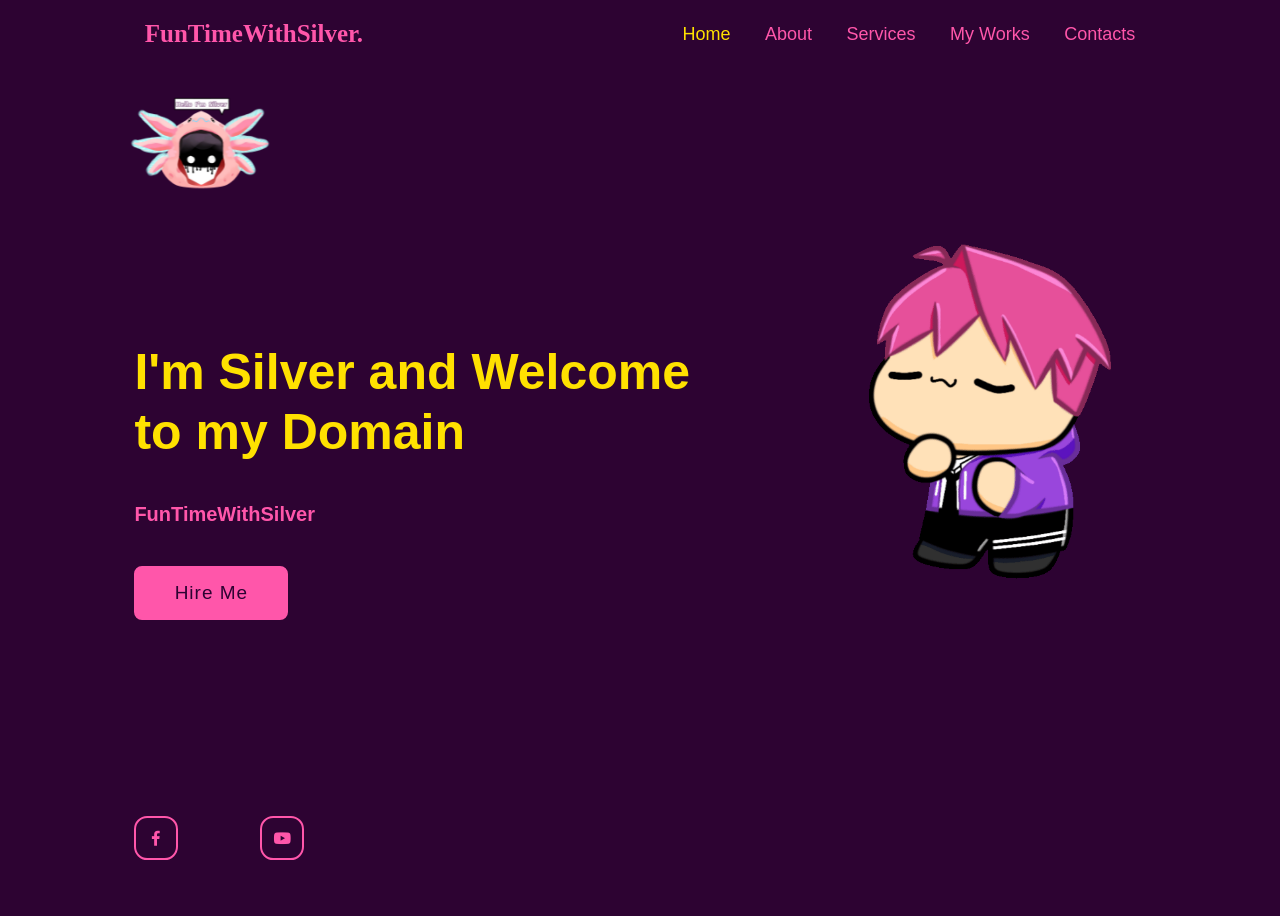
<file: index.html>
<!DOCTYPE html>
<html lang="en">
    <head>
        <meta charset="UTF-8">
        <meta name="viewport" content="width=device-width, initial-scale=1.0">
        <link rel="stylesheet" href="styles.css">
        <link href='https://unpkg.com/boxicons@2.1.4/css/boxicons.min.css' rel='stylesheet'>
        <div class="LogoImg">
            <img src="MiniLogo.png" alt="display">
        </div>
    </head>

    <body>
        <div class="main-pic">
            <img src="animation.gif" alt="display">
        </div>
        <header class="header">
            <a href="index.php" class="logo">FunTimeWithSilver.</a>
            <nav class="navbar">
                <a href="index.html" class="active">Home</a>
                <a href="FunTimeAbout.html">About</a>
                <a href="FunTimeServices.html">Services</a>
                <a href="FunTimeMyWorks.html">My Works</a>
                <a href="FunTimeContacts.html">Contacts</a>
            </nav>
        </header>

        <section class="home">
            <div class="home-content">
                <h1>I'm Silver and Welcome to my Domain</h1>
                <p>FunTimeWithSilver</p>
                
                <div class="btn-box">
                   <a href="FunTimeContacts.html">Hire Me</a>
                </div>
            </div>

            <div class="home-sci">
                <a href="https://www.facebook.com/share/1AoJLnSkHw/" target="_blank"><i class='bx bxl-facebook'></i></a>
                <a href="https://youtube.com/@funtimewithsilver?si=ZWp_9QXVn1m0Xm-m" target="_blank"><i class='bx  bxl-youtube'  ></i> </a>
            </div>

            <span class="home-imgHover"></span>
        </section>
    </body>
</html>
</file>
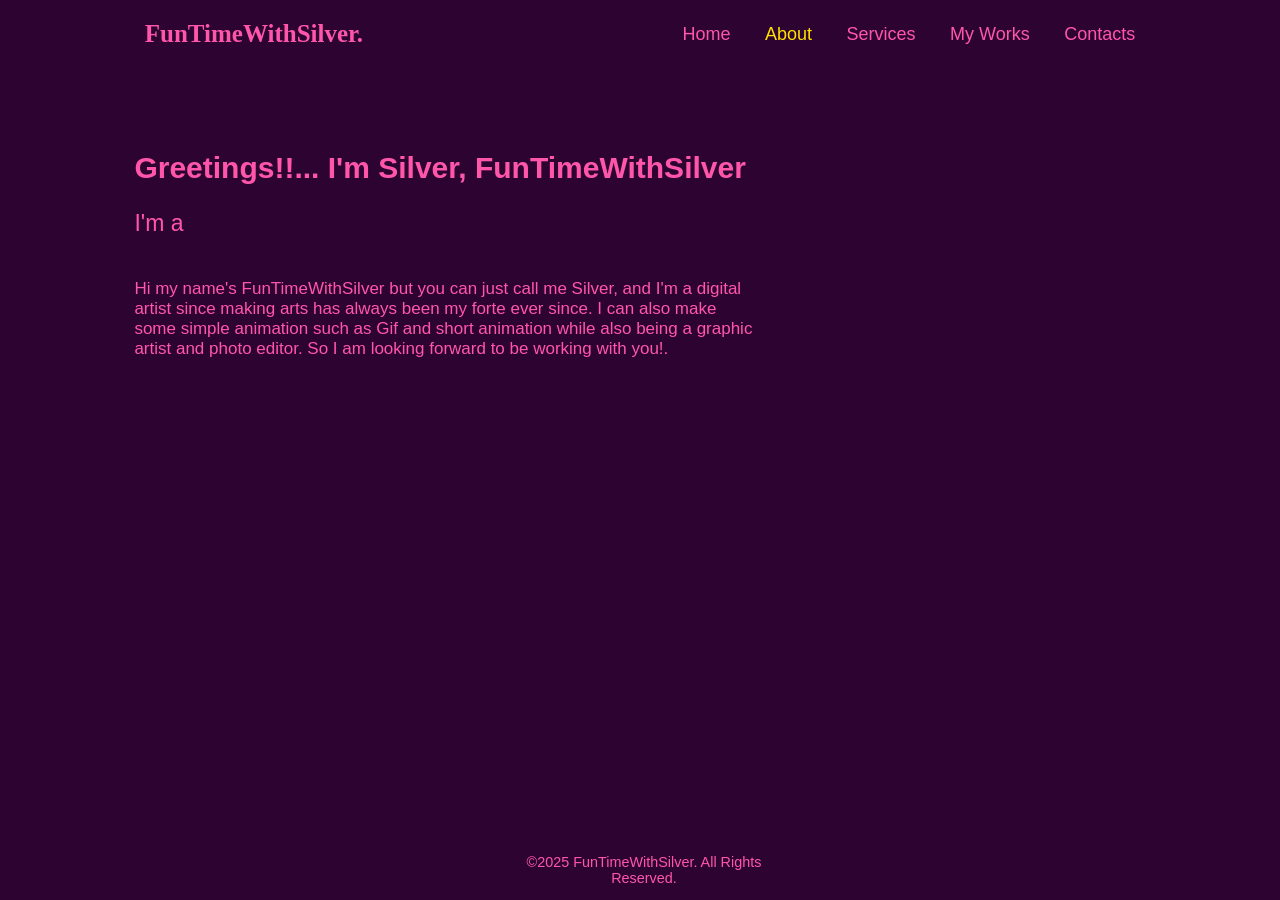
<file: FunTimeAbout.html>
<!DOCTYPE html>
<html lang="en">
    <head>
        <meta charset="UTF-8">
        <meta name="viewport" content="width=device-width, initial-scale=1.0">
        <link rel="stylesheet" href="styles.css">
        <link href='https://unpkg.com/boxicons@2.1.4/css/boxicons.min.css' rel='stylesheet'>
        <div class="copyright">
            <p>©2025 FunTimeWithSilver. All Rights Reserved.</p>
        </div>
    </head>

    <body>
        <header class="header">
            <a href="index.html" class="logo">FunTimeWithSilver.</a>
            <nav class="navbar">
                <a href="index.html">Home</a>
                <a href="FunTimeAbout.html" class="active">About</a>
                <a href="FunTimeServices.html">Services</a>
                <a href="FunTimeMyworks.html">My Works</a>
                <a href="FunTimeContacts.html">Contacts</a>
            </nav>
        </header>

        <div class="Introduction">
            <h2>Greetings!!... I'm Silver, FunTimeWithSilver</h2>
        </div>
        
        <div class="about-content">
            <div class="text first-text">I'm a</div>
                <div class="box b2">Content Creator.</div>
                <div class="box b3">Game Developer.</div>
                <div class="box b4">Animator.</div>
                <div class="box b5">Graphic Artist.</div>
                <div class="box b6">Video Editor.</div>
        </div>
        <div class="description-content">
            <p>Hi my name's FunTimeWithSilver but you can just call me Silver, and I'm a digital artist since making arts has always been my forte ever since. I can also make some simple animation such as Gif and short animation while also being a graphic artist and photo editor. So I am looking forward to be working with you!. </p>
        </div>
    </body>
</html>
</file>
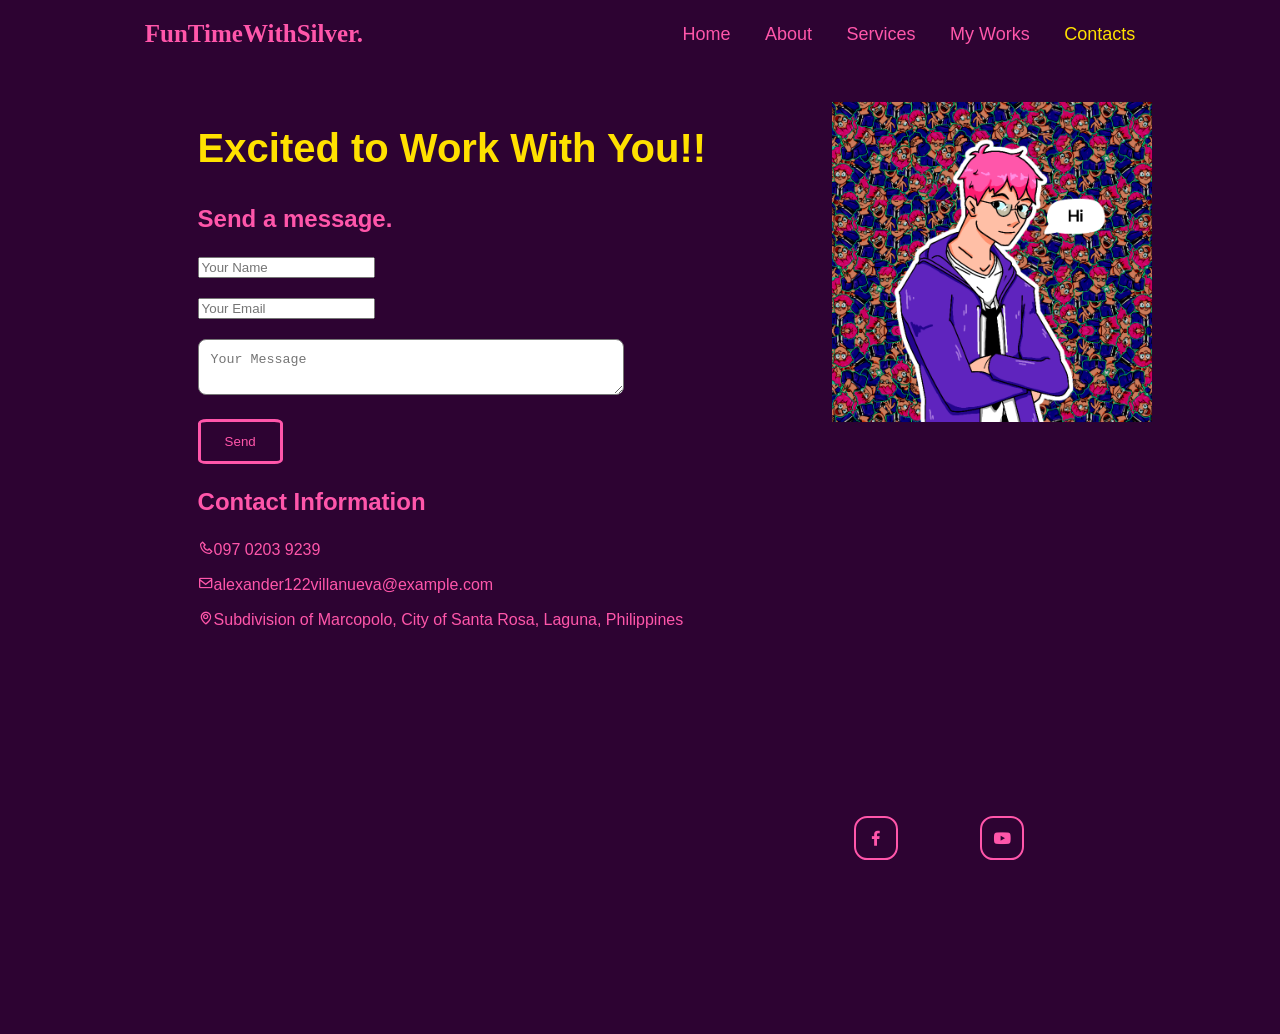
<file: FunTimeContacts.html>
<!DOCTYPE html>
<html lang="en">
    <head>
        <meta charset="UTF-8">
        <meta name="viewport" content="width=device-width, initial-scale=1.0">
        <link rel="stylesheet" href="styles.css">
        <link href='https://unpkg.com/boxicons@2.1.4/css/boxicons.min.css' rel='stylesheet'>
        <div class="MyLogo">
            <img src="SilverHi.png" alt="display">
        </div>
    </head>

    <body>
        <header class="header">
            <a href="index.html" class="logo">FunTimeWithSilver.</a>
            <nav class="navbar">
                <a href="index.html">Home</a>
                <a href="FunTimeAbout.html">About</a>
                <a href="FunTimeServices.html">Services</a>
                <a href="FunTimeMyworks.html">My Works</a>
                <a href="FunTimeContacts.html" class="active">Contacts</a>
            </nav>
        </header>
        <section class="contacts">
            <div class="contact-content">
                <h2>Excited to Work With You!!</h2>
                <div class="contact-wrapper">
                    <div class="contact-form">
                        <h3>Send a message.</h3>
                        <form action="https://api.web3forms.com/submit" method="POST">
                            <input type="hidden" name="access_key" value="67bc0ba3-3c60-4442-9465-48090b8a6584">
                            <div class="form-group">
                                <input type="text" name="Name" placeholder="Your Name" required>
                            </div>
                            <div class="form-group">
                            <div class="form-group">
                                <input type="email" name="Email" placeholder="Your Email" required>
                            </div>
                            <textarea name="message" placeholder="Your Message" required></textarea>  
                        </div>
                        <button type="submit">Send</button>
                        <div class="contact-info">
                            <h3>Contact Information</h3>
                            <p><i class='bx bx-phone'></i>097 0203 9239</p>
                            <p><i class='bx bx-envelope'></i>alexander122villanueva@example.com</p>
                            <p><i class='bx bx-map'></i>Subdivision of Marcopolo, City of Santa Rosa, Laguna, Philippines</p>
                        </div>
                        <div class="contact-sce">
                            <a href="https://www.facebook.com/share/1AoJLnSkHw/" target="_blank"><i class='bx bxl-facebook'></i></a>
                            <a href="https://youtube.com/@funtimewithsilver?si=ZWp_9QXVn1m0Xm-m" target="_blank"><i class='bx  bxl-youtube'  ></i> </a>
                        </div>
                        </form>
                    </div>
                </div>
            </div>
        </section>
    </body>
</html>
</file>
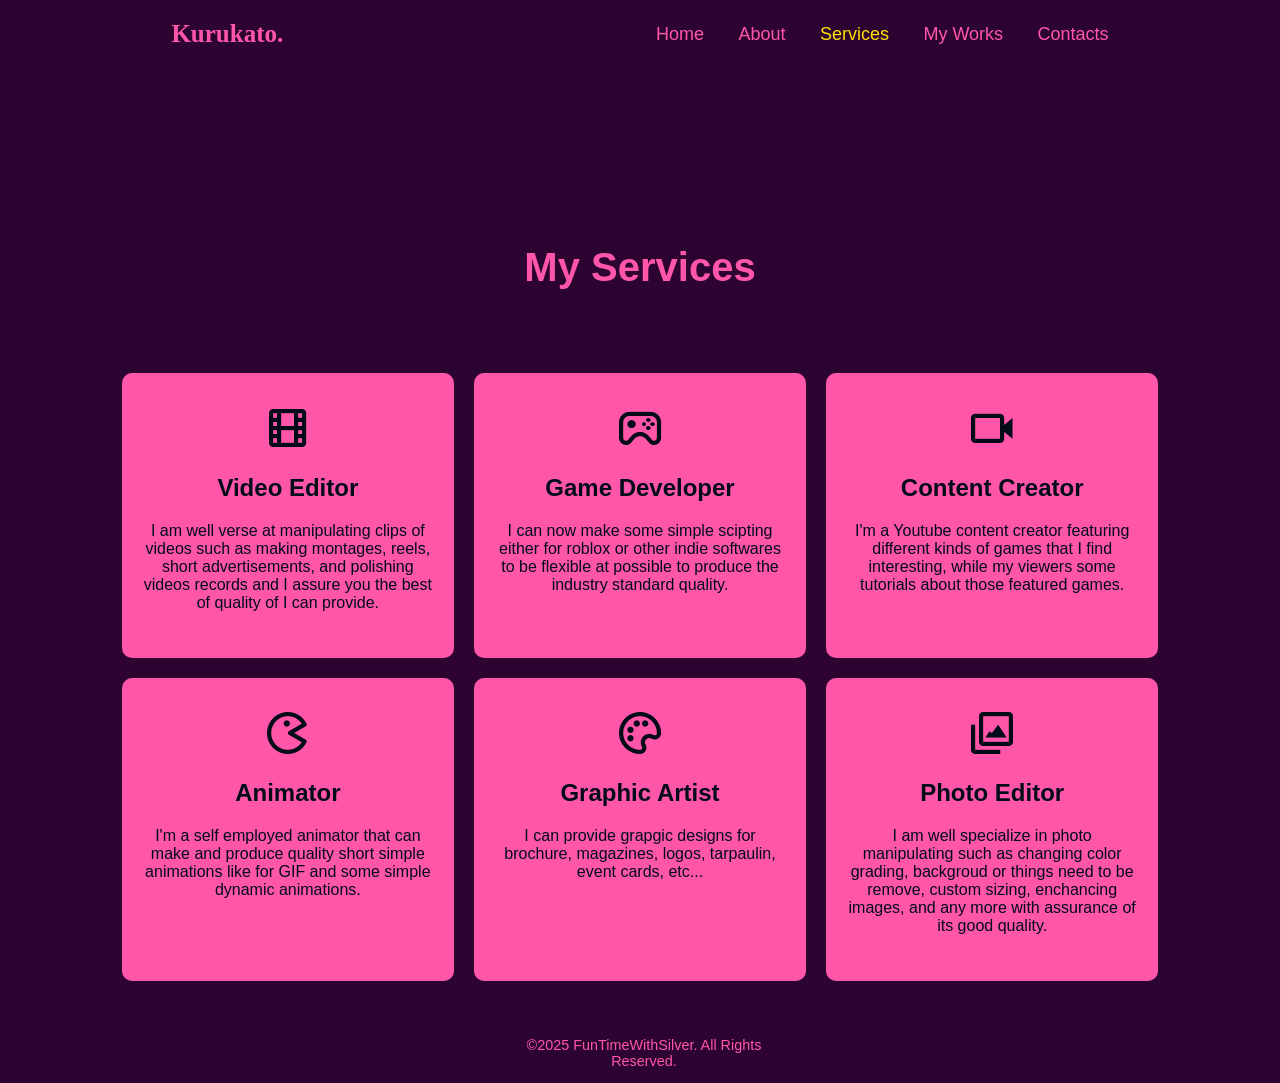
<file: FunTimeServices.html>
<!DOCTYPE html>
<html lang="en">
    <head>
        <meta charset="UTF-8">
        <meta name="viewport" content="width=device-width, initial-scale=1.0">
        <link rel="stylesheet" href="styles.css">
        <link href='https://unpkg.com/boxicons@2.1.4/css/boxicons.min.css' rel='stylesheet'>
        <div class="copyright3">
            <p>©2025 FunTimeWithSilver. All Rights Reserved.</p>
        </div>
    </head>

    <body>
        <header class="header">
            <a href="index.html" class="logo">Kurukato.</a>
            <nav class="navbar">
                <a href="index.html">Home</a>
                <a href="FunTimeAbout.html">About</a>
                <a href="FunTimeServices.html" class="active">Services</a>
                <a href="FunTimeMyworks.html">My Works</a>
                <a href="FunTimeContacts.html">Contacts</a>
            </nav>
        </header>
        <section class="Service-container">
            <h1 class="heading">My Services</h1>
            <div class="service-wrapper">
                <div class="service-box">
                    <i class='bx  bx-film'  ></i>  
                    <h2>Video Editor</h2>
                    <p>I am well verse at manipulating clips of videos such as making montages, reels, short advertisements, and polishing videos records and I assure you the best of quality of I can provide.</p>
                </div>
                <div class="service-box">
                    <i class='bx  bx-joystick'  ></i>   
                    <h2>Game Developer</h2>
                    <p>I can now make some simple scipting either for roblox or other indie softwares to be flexible at possible to produce the industry standard quality.</p>
                </div>
                <div class="service-box">
                    <i class='bx  bx-video'  ></i> 
                    <h2>Content Creator</h2>
                    <p>I'm a Youtube content creator featuring different kinds of games that I find interesting, while my viewers some tutorials about those featured games.</p>
                </div>
                <div class="service-box">
                    <i class='bx bx-game'></i>
                    <h2>Animator</h2>
                    <p>I'm a self employed animator that can make and produce quality short simple animations like for GIF and some simple dynamic animations. </p>
                </div> 
                <div class="service-box">
                    <i class='bx bx-palette' ></i>
                    <h2>Graphic Artist</h2>
                    <p>I can provide grapgic designs for brochure, magazines, logos, tarpaulin, event cards, etc...</p>
                </div>
                <div class="service-box">
                    <i class='bx  bx-images'  ></i>
                    <h2>Photo Editor</h2>
                    <p>I am well specialize in photo manipulating such as changing color grading, backgroud or things need to be remove, custom sizing, enchancing images, and any more with assurance of its good quality.</p>
                </div>
            </div>
        </section>
    </body>
</html>
</file>
<file: styles.css>
@import url(https://www.youtube.com/redirect?event=video_description&redir_token=[base64]&q=https%3A%2F%2Ffonts.googleapis.com%2Fcss2%3Ffamily%3DPoppins%3Awght%40100%3B200%3B300%3B400%3B500%3B600%26display%3Dswap%27%29%3B&v=-u3vE84Wo_U);


.LogoImg img {
    display: flex;
    position: fixed;
    margin-top: 5%;
    max-width: 140px;
    height: 140px;
    padding: 0 9.5%;
}

.TopImg img {
    position: absolute;
    bottom: 0;
    width: 100%;
    height: auto;
    z-index: -1;
    opacity: 40%;
}

.main-pic img {
    display: flex;
    position: absolute;
    width: 25%;
    height: auto;
    margin-top: 12%;
    padding: 0 10%;
    right: 0;
    border-radius: 50%;
}


body {
    background-color: #2D0332;
    color: #FF56AA;
    font-family:Arial, Helvetica, sans-serif;
}

• {
    margin: 0%;
    padding: 0%;
    box-sizing: border-box;
    font-family:'Lucida Sans Regular';
}

.header {
    font-family: 'Lucida Sans', 'Lucida Sans Regular', 'Lucida Grande', 'Lucida Sans Unicode', Geneva, Verdana, sans-serif;
    position: fixed;
    top: 0%;
    left: 0%;
    width: 100%;
    padding: 20px 0%;
    display:flex;
    justify-content:space-around;
    align-items: center;
    z-index: 100;
}


.logo {
    position: relative;
    font-family: 'Lucida Sans';
    font-size: 25px;
    color: #FF56AA;
    text-decoration: none;
    font-weight: 600;
}

.logo::before {
    content: '';
    position: absolute;
    top: 0;
    right: 0;
    width: 100%;
    height: 100%;
    background: #2D0332;
    animation: showRight 1s ease forwards;
    animation-delay: .4s;
}

.navbar a{
    font-size: 18px;
    color:#FF56AA;
    text-decoration: none;
    font-weight: 500;
    margin-left: 30px;
    transition: .4s;
}

.navbar a:hover, 
.navbar a.active {
    color: #FFE100;
}

.home {
    height: 100vh;

    display: flex;
    align-items: center;
    padding: 0 10%;
}

.home-content {
    max-width: 600px;
}

.home-content h1{
    position: relative;
    font-size: 50px;
    font-weight: 700;
    line-height: 1.2;
    color: #FFE100;
}

.home-content h1::before {
    content: '';
    position: absolute;
    top: 0;
    right: 0;
    width: 100%;
    height: 100%;
    background: #2D0332;
    animation: showRight 1s ease forwards;
    animation-delay: .4s;
}    

.home-content p {
    position: relative;
    font-size: 20px;
    margin: 20px 0 40px;
    font-weight:bold;
}

.home-content p::before {
    content: '';
    position: absolute;
    top: 0;
    right: 0;
    width: 100%;
    height: 100%;
    background: #2D0332;
    animation: showRight 1s ease forwards;
    animation-delay: .4s;
}

.home-content .btn-box {
    position: relative;
    display: flex;
    justify-content: space-between;
    width: 345px;
    height: 50px;
}

.btn-box a {
    position: relative;
    display: inline-flex;
    justify-content: center;
    align-items: center;
    width: 150px;
    height: 100%;
    background: #FF56AA;
    border: 2px solid #FF56AA;
    border-radius: 8px;
    font-size: 19px;
    color: #2D0332;
    text-decoration: none;
    font-weight: 00;
    letter-spacing: 1px;
    z-index: 1;
    overflow: hidden;
    transition: .5s;
}

.btn-box a:hover {
    color: #FF56AA;
}

.btn-box a:nth-child(2) {
    background: transparent;
    color: #FF56AA;
}

.btn-box a:nth-child(2):hover {
    color: #2D0332;
}

.btn-box a:nth-child(2)::before {
    background:#FF56AA;
}

.btn-box a::before {
    content: '';
    position: absolute;
    top: 0;
    left: 0;
    width: 0;
    height: 100%;
    background: #2D0332;
    z-index: -1;
    transition: .5s;
}

.btn-box a:hover::before {
    width: 100%;
}

.home-sci {
    position: absolute;
    bottom: 40px;
    width: 170px;
    display: flex;
    justify-content: space-between; 
}

.home-sci a {
    position: relative;
    display: inline-flex;
    width: 40px;
    height: 40px;
    background: transparent;
    border: 2px solid #FF56AA;
    border-radius: 30%;
    font-size: 20px;
    color: #FF56AA;
    text-decoration: none;
    justify-content: center;
    align-items: center;
    z-index: 1;
    overflow: hidden;
    transition: .5s;
}

.home-sci a:hover {
    color: #2D0332;
}

.home-sci a::before {
    content: '';
    position: absolute;
    top: 0;
    left: 0;
    width: 0%;
    height: 100%;
    background: #FF56AA;
    z-index: -1;
    transition: .5s;
}

.home-sci a:hover::before {
    width: 100%;
}





.contact-sce {
    position: fixed;
    bottom: 40px;
    width: 170px;
    display: flex;
    justify-content: space-between; 
    right: 20%;
}

.contact-sce a {
    position: relative;
    display: flex;
    right: 0%;
    bottom: 10%;
    width: 40px;
    height: 40px;
    background: transparent;
    border: 2px solid #FF56AA;
    border-radius: 30%;
    font-size: 20px;
    color: #FF56AA;
    text-decoration: none;
    justify-content: center;
    align-items: center;
    z-index: 1;
    overflow: hidden;
    transition: .5s;
}

.contact-sce a:hover {
    color: #020b18;
}

.contact-sce a::before {
    content: '';
    position: absolute;
    top: 0;
    left: 0;
    width: 0%;
    height: 100%;
    background: #FF56AA;
    z-index: -1;
    transition: .5s;
}

.contact-sce a:hover::before {
    width: 100%;
}




.home-imgHover {
    position: absolute;
    top: 0;
    right: 30px;
    width: 35%;
    height: 100%;
    background: transparent;
    transition: 1s;
}

.home-imgHover:hover {
    background: #2D0332;
    opacity: .5;
}

.home-imgHover::after {
    content: '';
    position: absolute;
    top: 0;
    right: 0;
    width: 100%;
    height: 100%;
    background: #2D0332;
    animation: showRight 1s ease forwards;
    animation-delay: 1s;
    z-index: 2;
}

/* Keyframe Animation */
@keyframes showRight {
    100% {
        width: 0;
    }
}


/* About Page */

.Introduction {
    margin-top: 10%;
    font-size: 20px;
    padding: 0 10%;
    width: 50%;
    height: auto;
    display: flex;
    align-items: center;
    justify-items: center;
    color: #FF56AA;
}

.description-content {
    margin-top: 2%;
    font-size: 17px;
    width: 49%;
    height: auto;
    padding: 0 10%;
    display: flex;
    align-items: center;
    justify-items: center;
    color: #FF56AA;
}

.copyright{
    text-align: center;
    position: absolute;
    font-size: 90%;
    padding-bottom: 0;
    bottom: 0;
    margin-left: 40%;
    margin-right: 40%;
}

.copyright2 {
    text-align: center;
    position:absolute;
    font-size: 90%;
    margin-top: 190%;
    margin-left: 40%;
    margin-right: 40%;
}

.copyright3 {
    text-align: center;
    position:absolute;
    font-size: 90%;
    margin-top: 70%;
    margin-left: 40%;
    margin-right: 40%;
}

.about-content {
    margin-top: 0%;
    margin-left: 0%;
    font-size: 23px;
    padding: 0 10%;
    display: flex;
    width: 19   0px;
    align-items: center;
    justify-items: center;
    justify-content: space-between;
    color: #FFE100;
}

.box {
    position: absolute;
    opacity: 0;
    margin-left: 60px;
}

.about-content .text.first-text{
    color: #FF56AA;
}

.b2{
    animation: ani1 15s infinite;
}
.b3{
    animation: ani2 15s infinite;
}
.b4{
    animation: ani3 15s infinite;
}
.b5{
    animation: ani4 15s infinite;
}
.b6{
    animation: ani5 15s infinite;
}

@keyframes ani1{
    0%{
        opacity: 0;
    }
    10%{
        opacity: 1;
    }
    20%{
        opacity: 0;
    }
}

@keyframes ani2{
    20%{
        opacity: 0;
    }
    30%{
        opacity: 1;
    }
    40%{
        opacity: 0;
    }
}

@keyframes ani3{
    40%{
        opacity: 0;
    }
    50%{
        opacity: 1;
    }
    60%{
        opacity: 0;
    }
}

@keyframes ani4{
    60%{
        opacity: 0;
    }
    70%{
        opacity: 1;
    }
    80%{
        opacity: 0;
    }
}

@keyframes ani5{
    80%{
        opacity: 0;
    }
    90%{
        opacity: 1;
    }
    100%{
        opacity: 0;
    }
}

/* Services */

.Service-container {
    margin-top: 10%;
    display: flex;
    flex-direction: column;
    justify-content: center;
    min-height: 100vh;
    padding: 20px 9%;
    text-align: center;
}

.Service-container .heading {
    font-size: 40px;
    margin-bottom: 8%;
}

.Service-container .service-wrapper {
    display: grid;
    grid-template-columns: repeat(auto-fit, minmax(300px, 1fr));
    gap:20px;
}

.service-wrapper .service-box {
    padding: 30px 20px;
    background: #FF56AA;
    border-radius: 10px;
    color: #020b18;
}

.service-wrapper .service-box i{
    font-size: 50px;
}



/* My Work Page */

.digital {
    position: relative;
    min-height: 100vh;
    margin: 0; padding: 0;
    box-sizing: border-box;
}

.digital h1{
    font-size: 40px;
    height: auto;
    font-family: Arial, Helvetica, sans-serif;
    font-weight: normal;
    text-align: center;
    margin-top: 10%;
    margin-bottom: 0;
    text-transform: capitalize;
}

.digital .img-container{
    display: flex;
    flex-wrap: wrap;
    gap: 15px;
    justify-content: center;
    padding: 10%;
}


.traditional {
    position: relative;
    min-height: 100vh;
    margin: 0; padding: 0;
    box-sizing: border-box;
}

.traditional h1{
    font-size: 40px;
    height: auto;
    font-family: Arial, Helvetica, sans-serif;
    font-weight: normal;
    text-align: center;
    margin-top: 10%;
    margin-bottom: 0;
    text-transform: capitalize;
}

.traditional .img-container2{
    display: flex;
    flex-wrap: wrap;
    gap: 15px;
    justify-content: center;
    padding: 10%;
}



.Animations {
    position: relative;
    min-height: 100vh;
    margin: 0; padding: 0;
    box-sizing: border-box;
}

.Animations h1{
    font-size: 40px;
    height: auto;
    font-family: Arial, Helvetica, sans-serif;
    font-weight: normal;
    text-align: center;
    margin-top: 10%;
    margin-bottom: 0;
    text-transform: capitalize;
}

.Animations .video-container{
    display: flex;
    flex-wrap: wrap;
    gap: 15px;
    justify-content: center;
    padding: 10%;
}



.image img{
    width: 100%;
    height: auto;
}

.digital .img-container .video{
    height: 300px;
    width: 250px;
    border:5px solid #FF56AA;
    border-radius: 5%;
    box-shadow: 0 5px 15px rgba(0, 0, 0,.1);
    overflow: hidden;
    cursor: pointer;
}

.digital .img-container .video .video{
    width: 100%;
    height: 100%;
    object-fit: cover;
    transition: .2s linear;
    -webkit-transition: .2s linear;
    -moz-transition: .2s linear;
    -ms-transition: .2s linear; 
    -o-transition: .2s linear;
}

.digital .img-container .video:hover video{
    transform: scale(1.1);
    -webkit-transform: scale(1.1);
    -moz-transform: scale(1.1);
    -ms-transform: scale(1.1);
    -o-transform: scale(1,1);
}


.traditional .img-container2 .image{
    height: 300px;
    width: 250px;
    border:5px solid #FF56AA;
    border-radius: 5%;
    box-shadow: 0 5px 15px rgba(0, 0, 0,.1);
    overflow: hidden;
    cursor: pointer;
}

.traditional .img-container2 .image .img{
    width: 100%;
    height: 100%;
    object-fit: cover;
    transition: .2s linear;
    -webkit-transition: .2s linear;
    -moz-transition: .2s linear;
    -ms-transition: .2s linear; 
    -o-transition: .2s linear;
}

.traditional .img-container2 .image:hover img{
    transform: scale(1.1);
    -webkit-transform: scale(1.1);
    -moz-transform: scale(1.1);
    -ms-transform: scale(1.1);
    -o-transform: scale(1,1);
}


.Animations .video-container .video{
    height: 200px;
    width: 400px;
    border:5px solid #FF56AA;
    border-radius: 5%;
    box-shadow: 0 5px 15px rgba(0, 0, 0,.1);
    overflow: hidden;
    cursor: pointer;
}

.Animations .img-container2 .video .video{
    width: 100%;
    height: 100%;
    object-fit: cover;
    transition: .2s linear;
    -webkit-transition: .2s linear;
    -moz-transition: .2s linear;
    -ms-transition: .2s linear; 
    -o-transition: .2s linear;
}

.Animations .video-container .video:hover video{
    transform: scale(1.1);
    -webkit-transform: scale(1.1);
    -moz-transform: scale(1.1);
    -ms-transform: scale(1.1);
    -o-transform: scale(1,1);
}


.digital .img-container .video{
    height: 200px;
    width: 400px;
    border:5px solid #FF56AA;
    border-radius: 5%;
    box-shadow: 0 5px 15px rgba(0, 0, 0,.1);
    overflow: hidden;
    cursor: pointer;
}

.digital .img-container2 .video .video{
    width: 100%;
    height: 100%;
    object-fit: cover;
    transition: .2s linear;
    -webkit-transition: .2s linear;
    -moz-transition: .2s linear;
    -ms-transition: .2s linear; 
    -o-transition: .2s linear;
}

.digital .img-container .video:hover video{
    transform: scale(1.1);
    -webkit-transform: scale(1.1);
    -moz-transform: scale(1.1);
    -ms-transform: scale(1.1);
    -o-transform: scale(1,1);
}




.modelBox{
    display: none;
    position: fixed;
    top: 0%;
    left: 0%;
    background: rgba(56, 56, 56, 0.801);
    border-style: 4px solid #FF56AA;
    width: 100%;
    height: 100vh;
    z-index: 100;
}

.modelBox .image{
    width: 400px;
    height: 200px;
    position: absolute;
    transform: translate(-50%, -50%);
    -webkit-transform: translate(-50%, -50%);
    -moz-transform: translate(-50%, -50%);
    -ms-transform: translate(-50%, -50%);
    -o-transform: translate(-50%, -50%);
    left: 50%;
    top: 20%;
}

.close{
    position: absolute;
    right: 2rem;
    top: 2rem;
    cursor: pointer;
    font-size: 30px;
}

.modelBox img{
    width: 100%;
}


.modelBox2{
    display: none;
    position: fixed;
    top: 0%;
    left: 0%;
    background: rgba(56, 56, 56, 0.801);
    border-style: 4px solid #FF56AA;
    width: 100%;
    height: 100vh;
    z-index: 100;
}

.modelBox2 .image2{
    width: 220px;
    height: 400px;
    position: absolute;
    transform: translate(-50%, -50%);
    -webkit-transform: translate(-50%, -50%);
    -moz-transform: translate(-50%, -50%);
    -ms-transform: translate(-50%, -50%);
    -o-transform: translate(-50%, -50%);
    left: 30%;
    top: 20%;
}

.close{
    position: absolute;
    right: 2rem;
    top: 2rem;
    cursor: pointer;
    font-size: 30px;
}

.modelBox2 .image2 img{
    width: 100%;
}



/* Contact Page */

.MyLogo img{
    position: fixed;
    right: 0;
    top: 0;
    width: 25%;
    height: auto;
    margin-right: 10%;
    margin-top: 8%;
}

.contacts{
    margin-top: 10%;
    margin-left: 15%;
    min-height: 100vh;
    padding: 0 10;
}

.contact-content{
    max-width: 800px;

}
.contact-content h2{
    color: #FFE100;
    font-size: 40px;
}
.contact-wrapper{
    display: drid;
    grid-template-columns: repeat(2, 1fr);
    grid-gap: 30px;
}

.contact-form{
    text-align: left;  
} 
.contact-form h3{
    font-size: 24px;
}
.form-group{
    margin-bottom: 20px;
}
.input, textarea{
    width: 50%;
    height: auto;
    padding: 12px;
    border-radius: 8px;
}

.contact-info h3{
    color: #FF56AA;
}

input:focus,
textarea:focus{
    outline: none;
    box-shadow: 0 0 8px #FF56AA;
}
button{
    display: inline-block;
    padding: 12px 24px;
    color: #FF56AA;
    background-color: #2D0332;
    border-radius: 10%;
    border: solid 3px #FF56AA;
    cursor: pointer;
    transition: 0.3s ease;
}
button:hover{
    background-color: #FF56AA;
}
button:hover::after{
    color: #2D0332;
}
button:hover::before{
    color:#2D0332;
}
</file>
